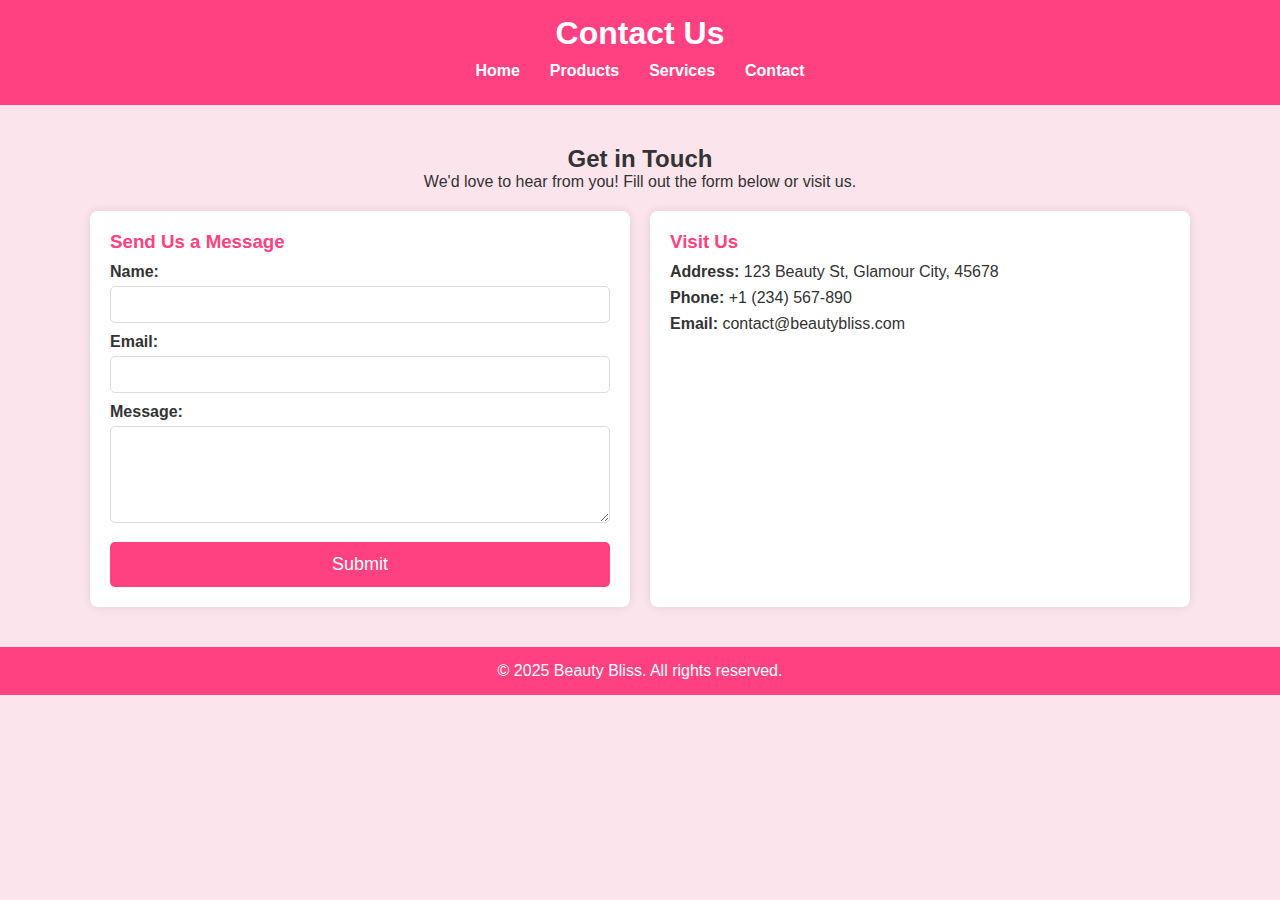
<file: contact.html>
<!DOCTYPE html>
<html lang="en">
<head>
    <meta charset="UTF-8">
    <meta name="viewport" content="width=device-width, initial-scale=1.0">
    <title>Beauty Bliss - Contact</title>
    <link rel="stylesheet" href="style.css">
</head>
<body>

    <header>
        <h1>Contact Us</h1>
        <nav>
            <ul>
                <li><a href="index.html">Home</a></li>
                <li><a href="products.html">Products</a></li>
                <li><a href="services.html">Services</a></li>
                <li><a href="contact.html">Contact</a></li>
            </ul>
        </nav>
    </header>

    <section class="contact">
        <h2>Get in Touch</h2>
        <p>We'd love to hear from you! Fill out the form below or visit us.</p>

        <div class="contact-container">
            <div class="contact-form">
                <h3>Send Us a Message</h3>
                <form action="#" method="POST">
                    <label for="name">Name:</label>
                    <input type="text" id="name" name="name" required>

                    <label for="email">Email:</label>
                    <input type="email" id="email" name="email" required>

                    <label for="message">Message:</label>
                    <textarea id="message" name="message" rows="5" required></textarea>

                    <button type="submit">Submit</button>
                </form>
            </div>

            <div class="contact-info">
                <h3>Visit Us</h3>
                <p><strong>Address:</strong> 123 Beauty St, Glamour City, 45678</p>
                <p><strong>Phone:</strong> +1 (234) 567-890</p>
                <p><strong>Email:</strong> contact@beautybliss.com</p>

               
            </div>
        </div>

       
    </section>

    <footer>
        <p>© 2025 Beauty Bliss. All rights reserved.</p>
    </footer>

</body>
</html>
</file>
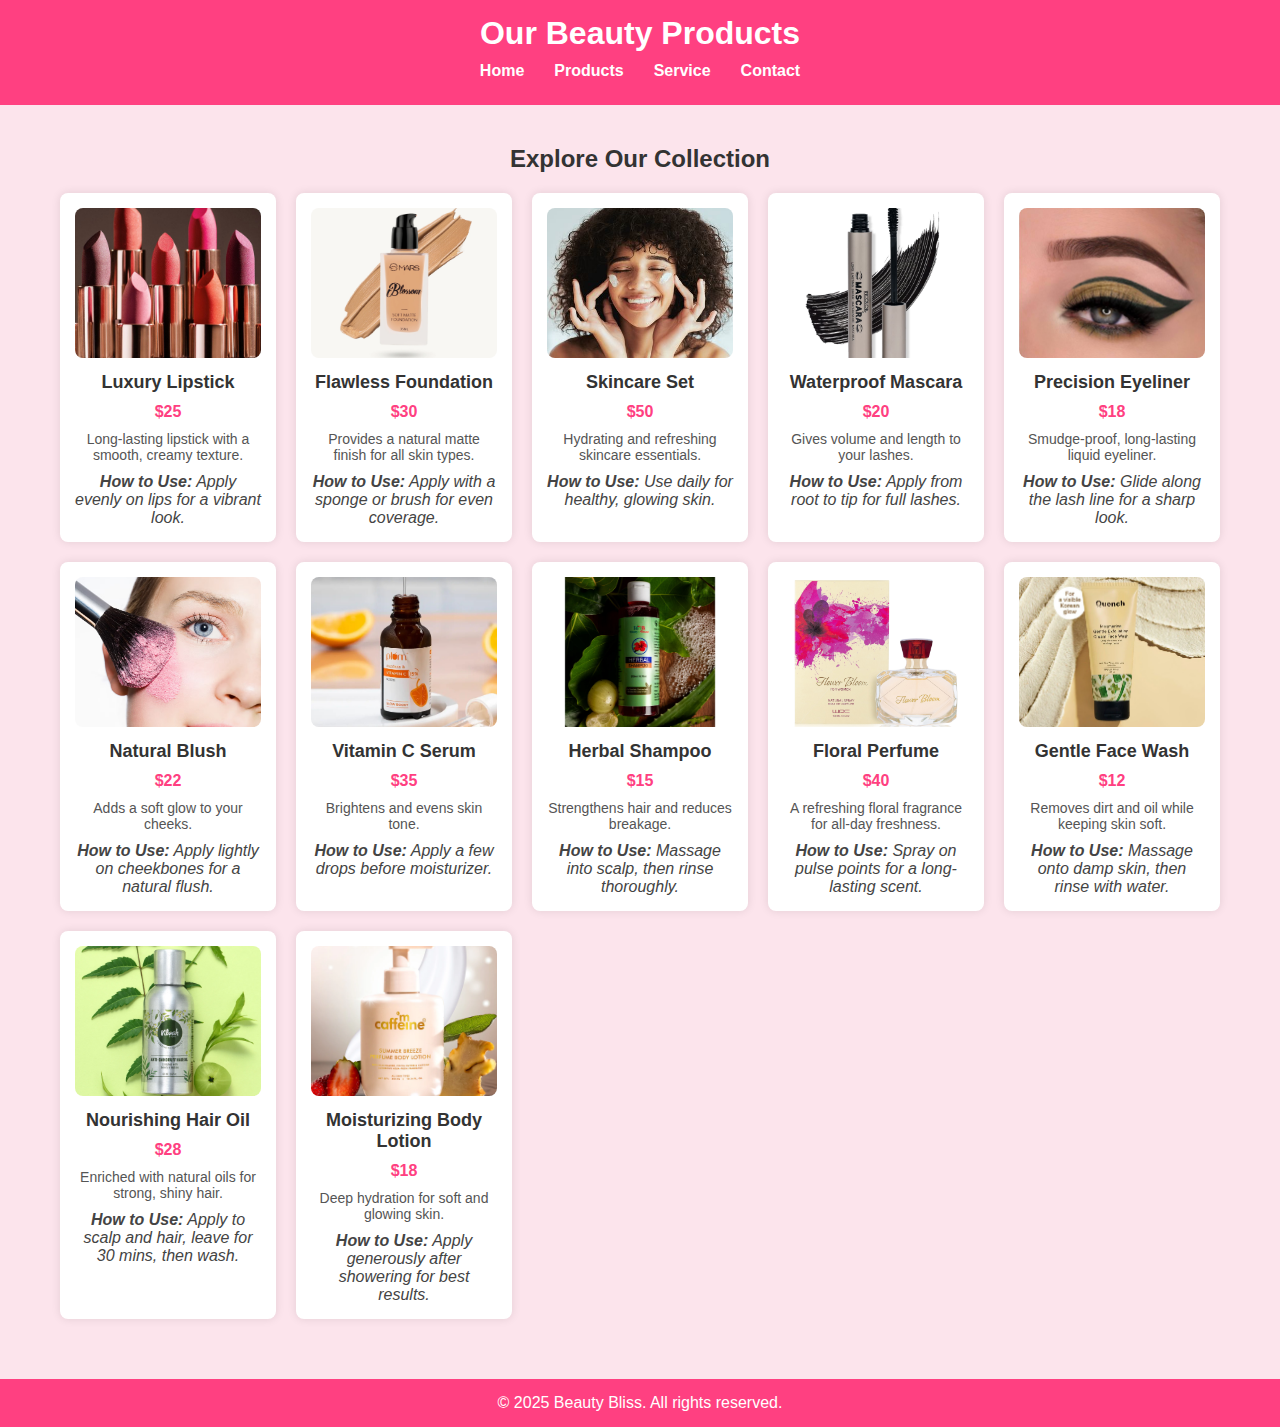
<file: products.html>
<!DOCTYPE html>
<html lang="en">
<head>
    <meta charset="UTF-8">
    <meta name="viewport" content="width=device-width, initial-scale=1.0">
    <title>Beauty Bliss - Products</title>
    <link rel="stylesheet" href="style.css">
</head>
<body>

    <header>
        <h1>Our Beauty Products</h1>
        <nav>
            <ul>
                <li><a href="index.html">Home</a></li>
                <li><a href="products.html">Products</a></li>
                <li><a href="service.html">Service</a></li>
                <li><a href="contact.html">Contact</a></li>
            </ul>
        </nav>
    </header>

    <section class="products">
        <h2>Explore Our Collection</h2>
        <div class="product-list">

            <div class="product">
                <img src="images/lipstick.jpg" alt="Luxury Lipstick">
                <h3>Luxury Lipstick</h3>
                <p class="price">$25</p>
                <p class="desc">Long-lasting lipstick with a smooth, creamy texture.</p>
                <p class="how-to-use"><strong>How to Use:</strong> Apply evenly on lips for a vibrant look.</p>
            </div>

            <div class="product">
                <img src="images/foundation.jpg" alt="Flawless Foundation">
                <h3>Flawless Foundation</h3>
                <p class="price">$30</p>
                <p class="desc">Provides a natural matte finish for all skin types.</p>
                <p class="how-to-use"><strong>How to Use:</strong> Apply with a sponge or brush for even coverage.</p>
            </div>

            <div class="product">
                <img src="images/skincare.jpg" alt="Skincare Set">
                <h3>Skincare Set</h3>
                <p class="price">$50</p>
                <p class="desc">Hydrating and refreshing skincare essentials.</p>
                <p class="how-to-use"><strong>How to Use:</strong> Use daily for healthy, glowing skin.</p>
            </div>

            <div class="product">
                <img src="images/mascara.jpg" alt="Waterproof Mascara">
                <h3>Waterproof Mascara</h3>
                <p class="price">$20</p>
                <p class="desc">Gives volume and length to your lashes.</p>
                <p class="how-to-use"><strong>How to Use:</strong> Apply from root to tip for full lashes.</p>
            </div>

            <div class="product">
                <img src="images/eyeliner.jpg" alt="Precision Eyeliner">
                <h3>Precision Eyeliner</h3>
                <p class="price">$18</p>
                <p class="desc">Smudge-proof, long-lasting liquid eyeliner.</p>
                <p class="how-to-use"><strong>How to Use:</strong> Glide along the lash line for a sharp look.</p>
            </div>

            <div class="product">
                <img src="images/blush.jpg" alt="Natural Blush">
                <h3>Natural Blush</h3>
                <p class="price">$22</p>
                <p class="desc">Adds a soft glow to your cheeks.</p>
                <p class="how-to-use"><strong>How to Use:</strong> Apply lightly on cheekbones for a natural flush.</p>
            </div>

            <div class="product">
                <img src="images/serum.jpg" alt="Vitamin C Serum">
                <h3>Vitamin C Serum</h3>
                <p class="price">$35</p>
                <p class="desc">Brightens and evens skin tone.</p>
                <p class="how-to-use"><strong>How to Use:</strong> Apply a few drops before moisturizer.</p>
            </div>

            <div class="product">
                <img src="images/shampoo.jpg" alt="Herbal Shampoo">
                <h3>Herbal Shampoo</h3>
                <p class="price">$15</p>
                <p class="desc">Strengthens hair and reduces breakage.</p>
                <p class="how-to-use"><strong>How to Use:</strong> Massage into scalp, then rinse thoroughly.</p>
            </div>

            <div class="product">
                <img src="images/perfume.jpg" alt="Floral Perfume">
                <h3>Floral Perfume</h3>
                <p class="price">$40</p>
                <p class="desc">A refreshing floral fragrance for all-day freshness.</p>
                <p class="how-to-use"><strong>How to Use:</strong> Spray on pulse points for a long-lasting scent.</p>
            </div>

            <div class="product">
                <img src="images/facewash.jpg" alt="Gentle Face Wash">
                <h3>Gentle Face Wash</h3>
                <p class="price">$12</p>
                <p class="desc">Removes dirt and oil while keeping skin soft.</p>
                <p class="how-to-use"><strong>How to Use:</strong> Massage onto damp skin, then rinse with water.</p>
            </div>
            
            <div class="product">
                <img src="images/hair_oil.jpg" alt="Nourishing Hair Oil">
                <h3>Nourishing Hair Oil</h3>
                <p class="price">$28</p>
                <p class="desc">Enriched with natural oils for strong, shiny hair.</p>
                <p class="how-to-use"><strong>How to Use:</strong> Apply to scalp and hair, leave for 30 mins, then wash.</p>
            </div>
            
            <div class="product">
                <img src="images/body_lotion.jpg" alt="Moisturizing Body Lotion">
                <h3>Moisturizing Body Lotion</h3>
                <p class="price">$18</p>
                <p class="desc">Deep hydration for soft and glowing skin.</p>
                <p class="how-to-use"><strong>How to Use:</strong> Apply generously after showering for best results.</p>
            </div>
        </div>
    </section>

    <footer>
        <p>© 2025 Beauty Bliss. All rights reserved.</p>
    </footer>

</body>
</html>
</file>
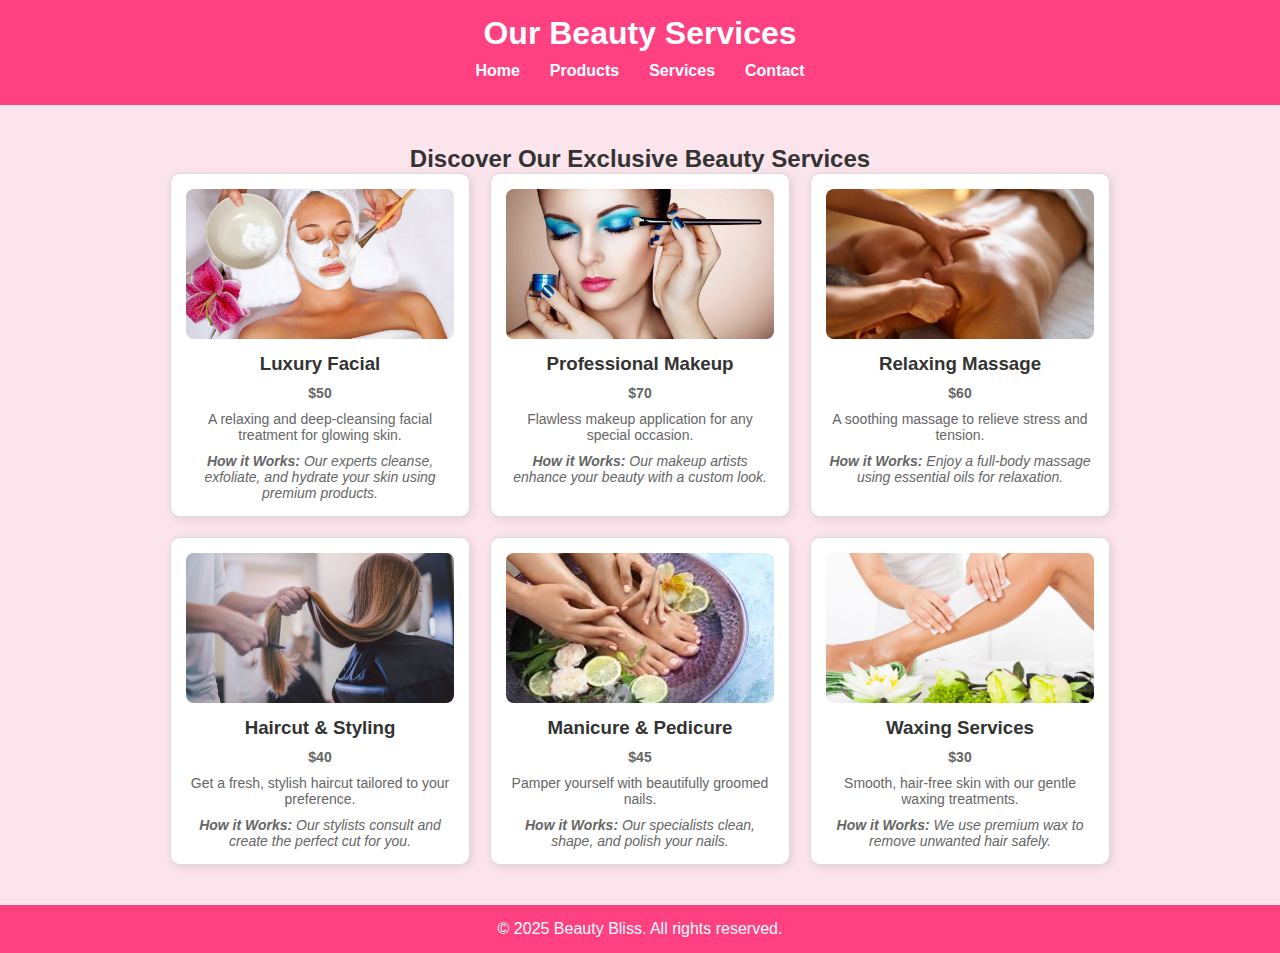
<file: service.html>
<!DOCTYPE html>
<html lang="en">
<head>
    <meta charset="UTF-8">
    <meta name="viewport" content="width=device-width, initial-scale=1.0">
    <title>Beauty Bliss - Services</title>
    <link rel="stylesheet" href="style.css">
</head>
<body>

    <header>
        <h1>Our Beauty Services</h1>
        <nav>
            <ul>
                <li><a href="index.html">Home</a></li>
                <li><a href="products.html">Products</a></li>
                <li><a href="services.html">Services</a></li>
                <li><a href="contact.html">Contact</a></li>
            </ul>
        </nav>
    </header>

    <section class="services">
        <h2>Discover Our Exclusive Beauty Services</h2>
        <div class="service-list">
            
            <div class="service">
                <img src="images/facial.jpg" alt="Luxury Facial">
                <h3>Luxury Facial</h3>
                <p class="price">$50</p>
                <p class="desc">A relaxing and deep-cleansing facial treatment for glowing skin.</p>
                <p class="how-to-use"><strong>How it Works:</strong> Our experts cleanse, exfoliate, and hydrate your skin using premium products.</p>
            </div>

            <div class="service">
                <img src="images/makeup.jpg" alt="Professional Makeup">
                <h3>Professional Makeup</h3>
                <p class="price">$70</p>
                <p class="desc">Flawless makeup application for any special occasion.</p>
                <p class="how-to-use"><strong>How it Works:</strong> Our makeup artists enhance your beauty with a custom look.</p>
            </div>

            <div class="service">
                <img src="images/massage.jpg" alt="Relaxing Massage">
                <h3>Relaxing Massage</h3>
                <p class="price">$60</p>
                <p class="desc">A soothing massage to relieve stress and tension.</p>
                <p class="how-to-use"><strong>How it Works:</strong> Enjoy a full-body massage using essential oils for relaxation.</p>
            </div>

            <div class="service">
                <img src="images/haircut.jpg" alt="Haircut & Styling">
                <h3>Haircut & Styling</h3>
                <p class="price">$40</p>
                <p class="desc">Get a fresh, stylish haircut tailored to your preference.</p>
                <p class="how-to-use"><strong>How it Works:</strong> Our stylists consult and create the perfect cut for you.</p>
            </div>

            <div class="service">
                <img src="images/nails.jpg" alt="Manicure & Pedicure">
                <h3>Manicure & Pedicure</h3>
                <p class="price">$45</p>
                <p class="desc">Pamper yourself with beautifully groomed nails.</p>
                <p class="how-to-use"><strong>How it Works:</strong> Our specialists clean, shape, and polish your nails.</p>
            </div>

            <div class="service">
                <img src="images/waxing.jpg" alt="Waxing Services">
                <h3>Waxing Services</h3>
                <p class="price">$30</p>
                <p class="desc">Smooth, hair-free skin with our gentle waxing treatments.</p>
                <p class="how-to-use"><strong>How it Works:</strong> We use premium wax to remove unwanted hair safely.</p>
            </div>
        </div>
    </section>

    <footer>
        <p>© 2025 Beauty Bliss. All rights reserved.</p>
    </footer>

</body>
</html>
</file>
<file: style.css>
/* Reset and General Styles */
* {
    margin: 0;
    padding: 0;
    box-sizing: border-box;
    font-family: 'Arial', sans-serif;
}

body {
    background-color: #fce4ec;
    color: #333;
}

/* Header */
header {
    background: #ff4081;
    color: white;
    padding: 15px;
    text-align: center;
}

nav ul {
    list-style: none;
    display: flex;
    justify-content: center;
    padding: 10px 0;
}

nav ul li {
    margin: 0 15px;
}

nav ul li a {
    color: white;
    text-decoration: none;
    font-weight: bold;
}

/* Hero Section */
.hero {
    text-align: center;
    padding: 80px 20px;
    background: url('images/hero-bg.jpg') no-repeat center center/cover;
    color: white;
}

.hero h2 {
    font-size: 36px;
}

button {
    background: #ff4081;
    color: white;
    padding: 12px 24px;
    border: none;
    cursor: pointer;
    font-size: 18px;
    border-radius: 5px;
    transition: 0.3s;
}

button:hover {
    background: #e91e63;
}

/* Featured Section */
.featured {
    text-align: center;
    padding: 40px;
}

/* Product Section */
.products {
    text-align: center;
    padding: 40px;
}

.product-list {
    display: grid;
    grid-template-columns: repeat(auto-fit, minmax(200px, 1fr));
    gap: 20px;
    padding: 20px;
    justify-content: center;
}

/* Individual Product */
.product {
    background: white;
    padding: 15px;
    border-radius: 8px;
    box-shadow: 0px 0px 10px rgba(0, 0, 0, 0.1);
    text-align: center;
    transition: 0.3s;
}

.product:hover {
    transform: scale(1.05);
}

.product img {
    width: 100%;
    max-height: 150px;
    object-fit: cover;
    border-radius: 8px;
}

.product h3 {
    margin: 10px 0;
    font-size: 18px;
}

.price {
    font-weight: bold;
    color: #ff4081;
    font-size: 16px;
}

.desc {
    font-size: 14px;
    color: #555;
    margin: 10px 0;
}

.product button {
    margin-top: 10px;
    width: 100%;
}

/* Service Section */
.services {
    text-align: center;
    padding: 40px;
}

.service-list {
    display: flex;
    flex-wrap: wrap;
    justify-content: center;
    gap: 20px;
}

.service {
    width: 300px;
    border: 1px solid #ddd;
    padding: 15px;
    text-align: center;
    border-radius: 10px;
    box-shadow: 2px 2px 10px rgba(0, 0, 0, 0.1);
    background-color: #fff;
}

.service img {
    width: 100%;
    max-height: 150px;
    object-fit: cover;
    border-radius: 8px;
}

.service h3 {
    margin: 10px 0;
}

.service p {
    font-size: 14px;
    color: #666;
}

.how-to-use {
    font-style: italic;
    color: #444;
    margin-top: 5px;
}

/* About Section */
.about {
    text-align: center;
    padding: 30px;
    background: #ff80ab;
    color: white;
}

/* Footer */
footer {
    text-align: center;
    padding: 15px;
    background: #ff4081;
    color: white;
}

/* Responsive Design */
@media (max-width: 768px) {
    .product-list, .service-list {
        grid-template-columns: repeat(2, 1fr);
    }
}

@media (max-width: 480px) {
    .product-list, .service-list {
        grid-template-columns: repeat(1, 1fr);
    }

    .hero {
        padding: 50px 10px;
    }

    .hero h2 {
        font-size: 28px;
    }
}
/* Contact Section */
.contact {
    text-align: center;
    padding: 40px;
}

.contact-container {
    display: flex;
    justify-content: center;
    flex-wrap: wrap;
    gap: 20px;
    margin-top: 20px;
}

.contact-form, .contact-info {
    background: white;
    padding: 20px;
    border-radius: 8px;
    box-shadow: 0px 0px 10px rgba(0, 0, 0, 0.1);
    width: 45%;
    min-width: 300px;
    text-align: left;
}

.contact-form h3, .contact-info h3 {
    color: #ff4081;
    margin-bottom: 10px;
}

.contact-form label {
    display: block;
    margin-top: 10px;
    font-weight: bold;
}

.contact-form input, .contact-form textarea {
    width: 100%;
    padding: 10px;
    margin-top: 5px;
    border: 1px solid #ddd;
    border-radius: 5px;
}

.contact-form button {
    width: 100%;
    margin-top: 15px;
}

.contact-info p {
    margin: 8px 0;
}

.social-links {
    margin-top: 10px;
}

.social-links img {
    width: 30px;
    margin: 5px;
    transition: 0.3s;
}

.social-links img:hover {
    transform: scale(1.2);
}

/* Map */
.map {
    margin-top: 20px;
}

@media (max-width: 768px) {
    .contact-container {
        flex-direction: column;
        align-items: center;
    }

    .contact-form, .contact-info {
        width: 90%;
    }
}
</file>
